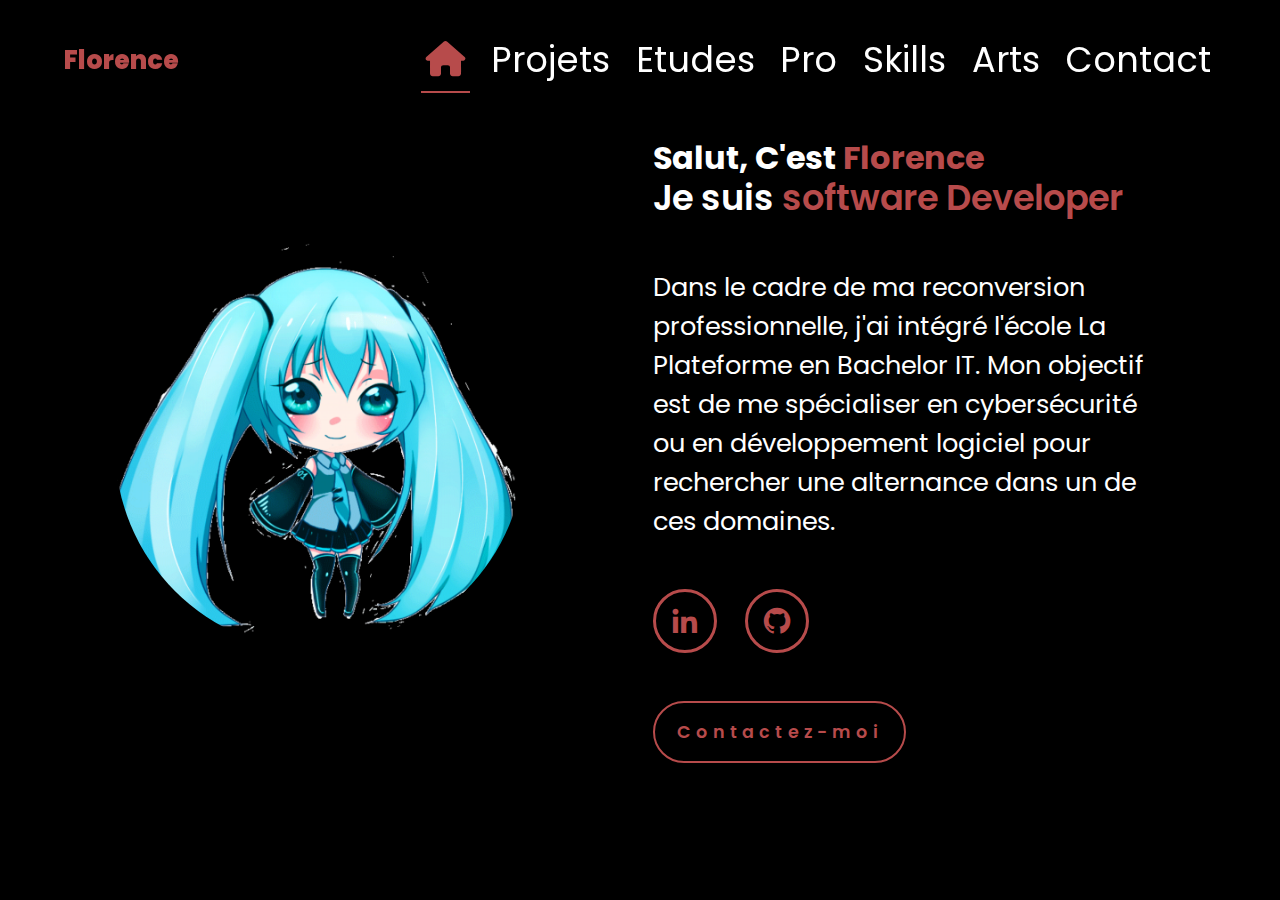
<file: index.html>
<!DOCTYPE html>
<html lang="fr">
    
<head>
    <meta charset="UTF-8">
    <meta name="viewport" content="width=device-width, initial-scale=1.0">
    <link rel="stylesheet" href="https://cdnjs.cloudflare.com/ajax/libs/font-awesome/6.5.2/css/all.min.css">
    <link
      href="https://unpkg.com/boxicons@2.1.4/css/boxicons.min.css"
      rel="stylesheet"
    />
    <link rel="stylesheet" href="./style.css">
    <title>Portfolio Website Navet Florence</title>
</head>
<body>
    <header>
        <a href="#" class="logo">Florence</a>

        <nav>
            <a href="./index.html" class="active"><i class="fa-solid fa-house"></i></a>
            <a href="./projets.html" >Projets</a>
            <a href="./formations.html" >Etudes</a>
            <a href="./Pro.html" >Pro</a>
            <a href="./myskills.html" >Skills</a>
            <a href="./passions.html" >Arts</a>
            <a href="./contact.html" >Contact</a>
        </nav>
    </header>
    <section class="home">
        <div class="home-img">
            <img src="./logo.png" alt="">
        </div>
        <div class="home-content">
            <h1>Salut, C'est <span>Florence</span></h1>
            <h3 class="typing-text">Je suis <span></span></h3>
            <p> Dans le cadre de ma reconversion professionnelle, j'ai intégré
                l'école La Plateforme en Bachelor IT. Mon objectif est de me
                spécialiser en cybersécurité ou en développement logiciel pour
                rechercher une alternance dans un de ces domaines.</p>
            <div class="social-icons">
                <a href="https://www.linkedin.com/in/florence-navet-434131300/"
                ><i class="bx bxl-linkedin"></i
              ></a>
              <a href="https://github.com/Florence-Navet"
                ><i class="bx bxl-github"></i
              ></a>
            </div>
            <a href="#" class="btn">Contactez-moi</a>
        </div>
    </section>
</body>
</html>
</file>
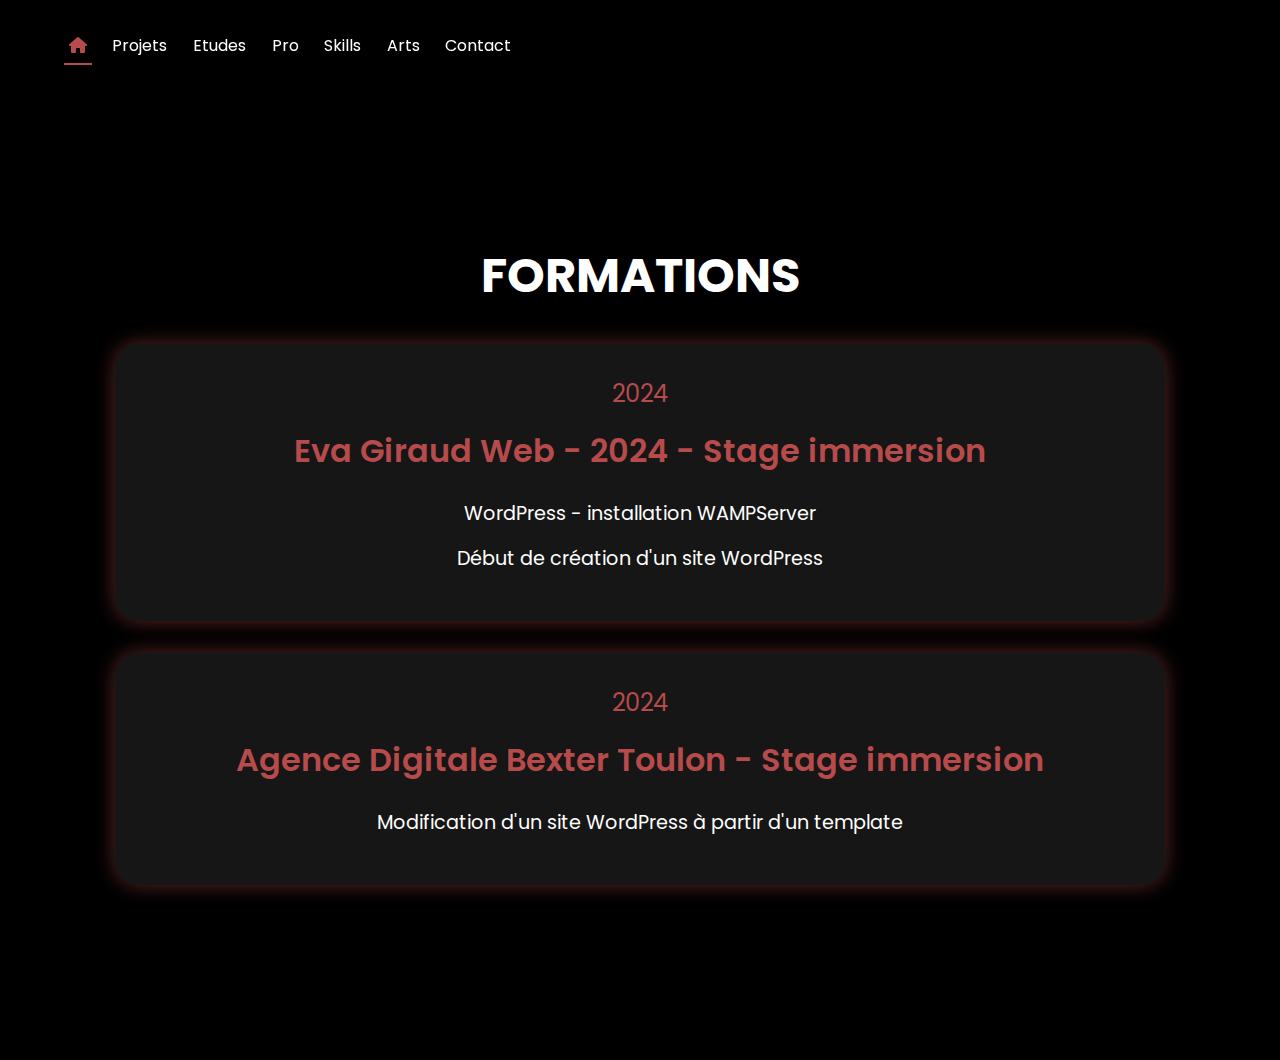
<file: formations.html>
<!DOCTYPE html>
<html lang="en">
<head>
        <meta charset="UTF-8">
        <meta name="viewport" content="width=device-width, initial-scale=1.0">
        <title>Document</title>
        <link rel="stylesheet" href="./formations.css">
        <link rel="stylesheet" href="https://cdnjs.cloudflare.com/ajax/libs/font-awesome/6.5.2/css/all.min.css">
</head>
<body>
  <header>
               
        
    <nav>
      <a href="./index.html" class="active"><i class="fa-solid fa-house"></i></a>
      <a href="./projets.html" >Projets</a>
      <a href="./formations.html" >Etudes</a>
      <a href="./Pro.html" >Pro</a>
      <a href="./myskills.html" >Skills</a>
      <a href="./passions.html" >Arts</a>
      <a href="./contact.html" >Contact</a>
  </nav>
</header>
        <div class="page">
                <h1 class="title">Formations</h1>
    
                <div class="workeduc-box">
                  <div class="workeduc-content">
                    <span class="year"><i class="bx bxs-calendar"></i>2024</span>
                    <h3>Eva Giraud Web - 2024 - Stage immersion</h3>
                    <p>WordPress - installation WAMPServer</p>
                    <p>Début de création d'un site WordPress</p>
                  </div>
    
                  <div class="workeduc-content">
                    <span class="year"><i class="bx bxs-calendar"></i>2024</span>
                    <h3>Agence Digitale Bexter Toulon - Stage immersion</h3>
                    <p>Modification d'un site WordPress à partir d'un template</p>
                  </div>
                </div>
    
        
    
              
              </div>
            </div>
        </div>    
</body>
</html>
</file>
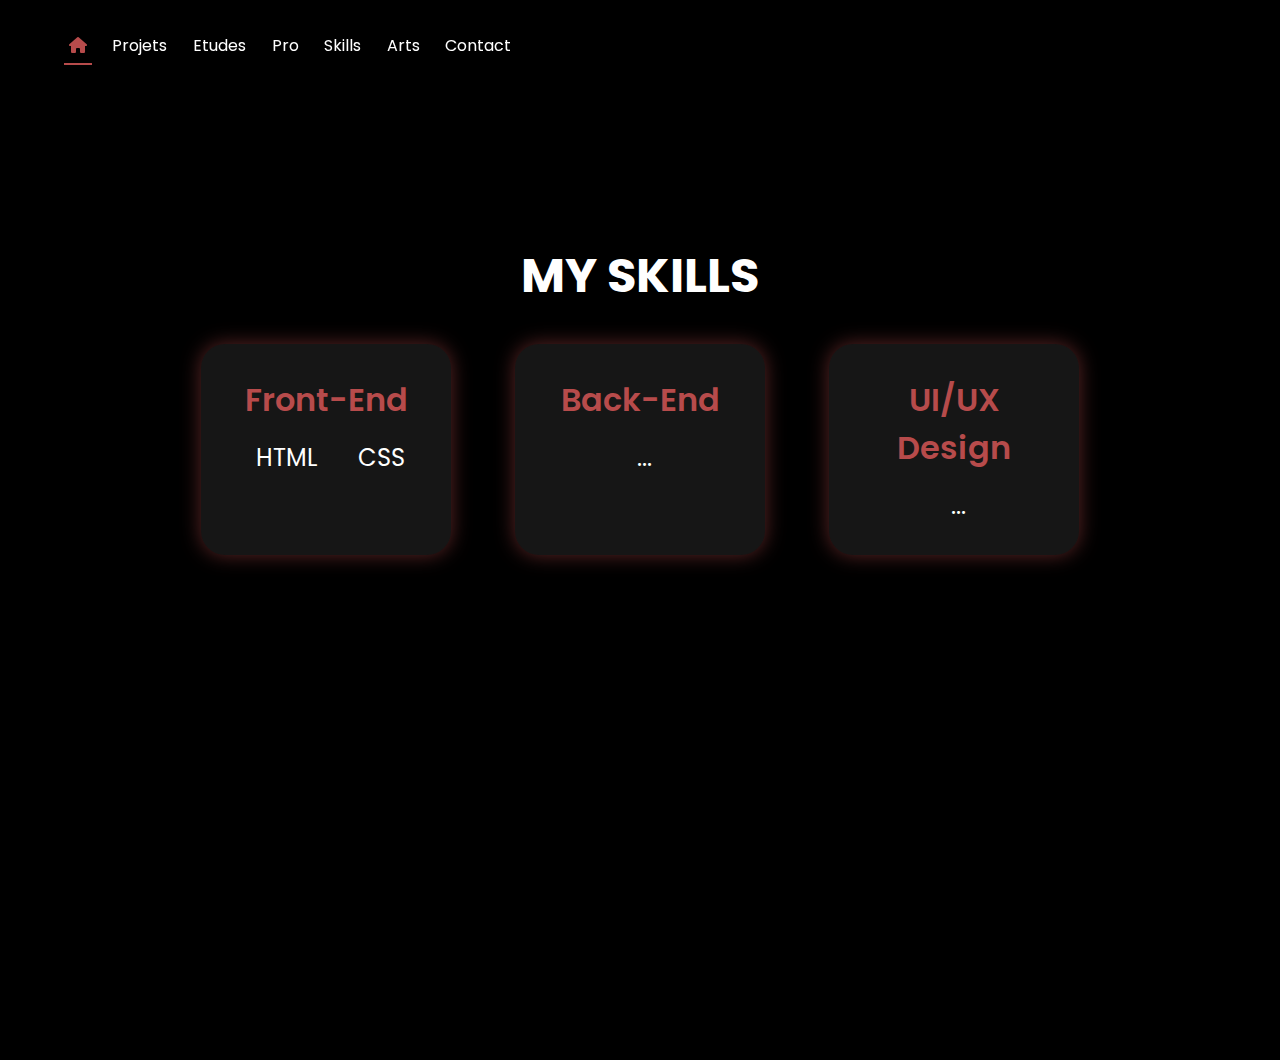
<file: myskills.html>
<!DOCTYPE html>
<html lang="en">
<head>
        <meta charset="UTF-8">
        <meta name="viewport" content="width=device-width, initial-scale=1.0">
        <title>Document</title>
        <link rel="stylesheet" href="./myskillss.css">
        <link rel="stylesheet" href="https://cdnjs.cloudflare.com/ajax/libs/font-awesome/6.5.2/css/all.min.css">
</head>
<body>
  <header>
               
        
    <nav>
      <a href="./index.html" class="active"><i class="fa-solid fa-house"></i></a>
      <a href="./projets.html" >Projets</a>
      <a href="./formations.html" >Etudes</a>
      <a href="./Pro.html" >Pro</a>
      <a href="./myskills.html" >Skills</a>
      <a href="./passions.html" >Arts</a>
      <a href="./contact.html" >Contact</a>
  </nav>
</header>
        <div class="page-back">
                <h1 class="title">My Skills</h1>
    
                <div class="skills-box">
                  <div class="skills-content">
                    <h3>Front-End</h3>
                    <div class="content">
                      <span><i class="bx bxl-html5"></i>HTML</span>
                      <span><i class="bx bxl-css3"></i>CSS</span>
                    </div>
                  </div>
    
                  <div class="skills-content">
                    <h3>Back-End</h3>
                    <div class="content">
                      <span><i class="bx bxl-python"></i>...</span>
                    </div>
                  </div>
    
                  <div class="skills-content">
                    <h3>UI/UX Design</h3>
                    <div class="content">
                      <span><i class="bx bxl-figma"></i>...</span>
                    </div>
                  </div>
                </div>
        </div>        
   
            


        
</body>
</html>
</file>
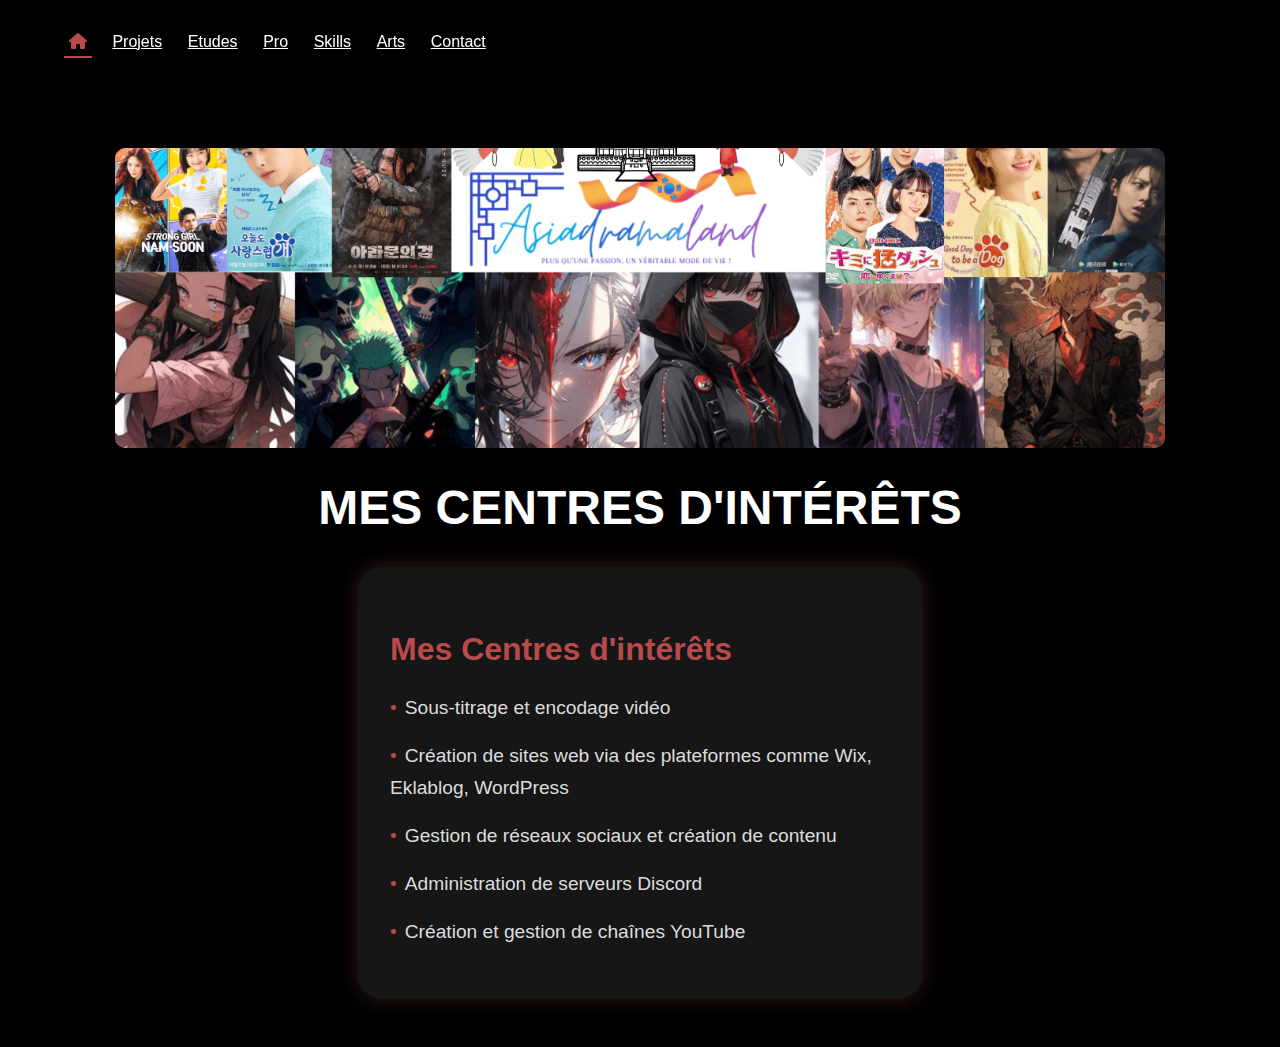
<file: passions.html>
<!DOCTYPE html>
<html lang="en">
<head>
    <meta charset="UTF-8">
    <meta name="viewport" content="width=device-width, initial-scale=1.0">
    <title>Document</title>
    <link rel="stylesheet" href="./passions.css">
    <link rel="stylesheet" href="https://cdnjs.cloudflare.com/ajax/libs/font-awesome/6.5.2/css/all.min.css">
</head>
<body>
    <header>
               
        
        <nav>
            <a href="./index.html" class="active"><i class="fa-solid fa-house"></i></a>
            <a href="./projets.html" >Projets</a>
            <a href="./formations.html" >Etudes</a>
            <a href="./Pro.html" >Pro</a>
            <a href="./myskills.html" >Skills</a>
            <a href="./passions.html" >Arts</a>
            <a href="./contact.html" >Contact</a>
        </nav>
</header>
    
    <div class="page">
        <div class="banner">
            <img src="./site-min.png" alt="siteasiadramaland" />
        </div>
        
        <h1 class="title">Mes centres d'intérêts</h1>

        <div class="portfolio-box">
            <div class="info-box">
                <div class="info-title">
                    <h3>Mes Centres d'intérêts</h3>
                </div>
                <ul>
                    <li>Sous-titrage et encodage vidéo</li>
                    <li>Création de sites web via des plateformes comme Wix, Eklablog, WordPress</li>
                    <li>Gestion de réseaux sociaux et création de contenu</li>
                    <li>Administration de serveurs Discord</li>
                    <li>Création et gestion de chaînes YouTube</li>
                </ul>
            </div>
        </div>
    </div>
</body>
</html>
</file>
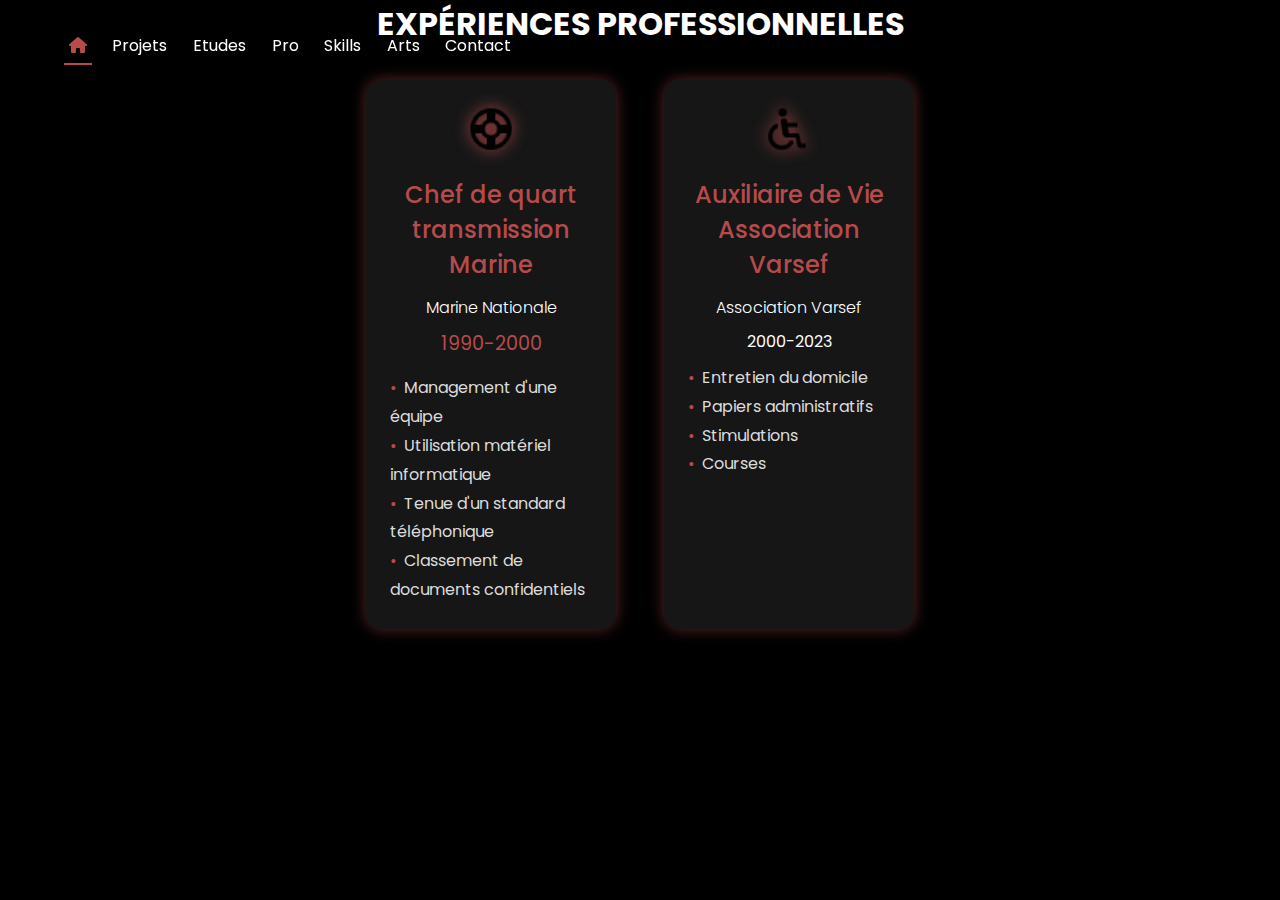
<file: Pro.html>
<!DOCTYPE html>
<html lang="fr">
<head>
        <meta charset="UTF-8">
        <meta name="viewport" content="width=device-width, initial-scale=1.0">
        <title>portefolio Navet Florence</title>
        <link rel="stylesheet" href="./Pro.css">
        <link rel="stylesheet" href="https://cdnjs.cloudflare.com/ajax/libs/font-awesome/6.5.2/css/all.min.css">
</head>
<body>
  <header>
               
    <nav>
      <a href="./index.html" class="active"><i class="fa-solid fa-house"></i></a>
      <a href="./projets.html" >Projets</a>
      <a href="./formations.html" >Etudes</a>
      <a href="./Pro.html" >Pro</a>
      <a href="./myskills.html" >Skills</a>
      <a href="./passions.html" >Arts</a>
      <a href="./contact.html" >Contact</a>
  </nav>
</header>
        <div class="page-front">
                <h1 class="title">Expériences Professionnelles</h1>
    
                <div class="services-box">
                  <div class="services-content">
                    <img
                      src="[data-uri]"
                    />
                    <h3>Chef de quart transmission Marine</h3>
                    <p>Marine Nationale</p>
                    <h5>1990-2000</h5>
                    <ul>
                      <li>Management d'une équipe</li>
                      <li>Utilisation matériel informatique</li>
                      <li>Tenue d'un standard téléphonique</li>
                      <li>Classement de documents confidentiels</li>
                    </ul>
                  </div>
    
                  <div class="services-content">
                    <img
                      src="[data-uri]"
                    />
                    <h3>Auxiliaire de Vie Association Varsef</h3>
                    <p>Association Varsef</p>
                    <p><strong>2000-2023</strong></p>
                    <ul>
                      <li>Entretien du domicile</li>
                      <li>Papiers administratifs</li>
                      <li>Stimulations</li>
                      <li>Courses</li>
                    </ul>
                  </div>
                </div>
        </div>        
        


        
</body>
</html>
</file>
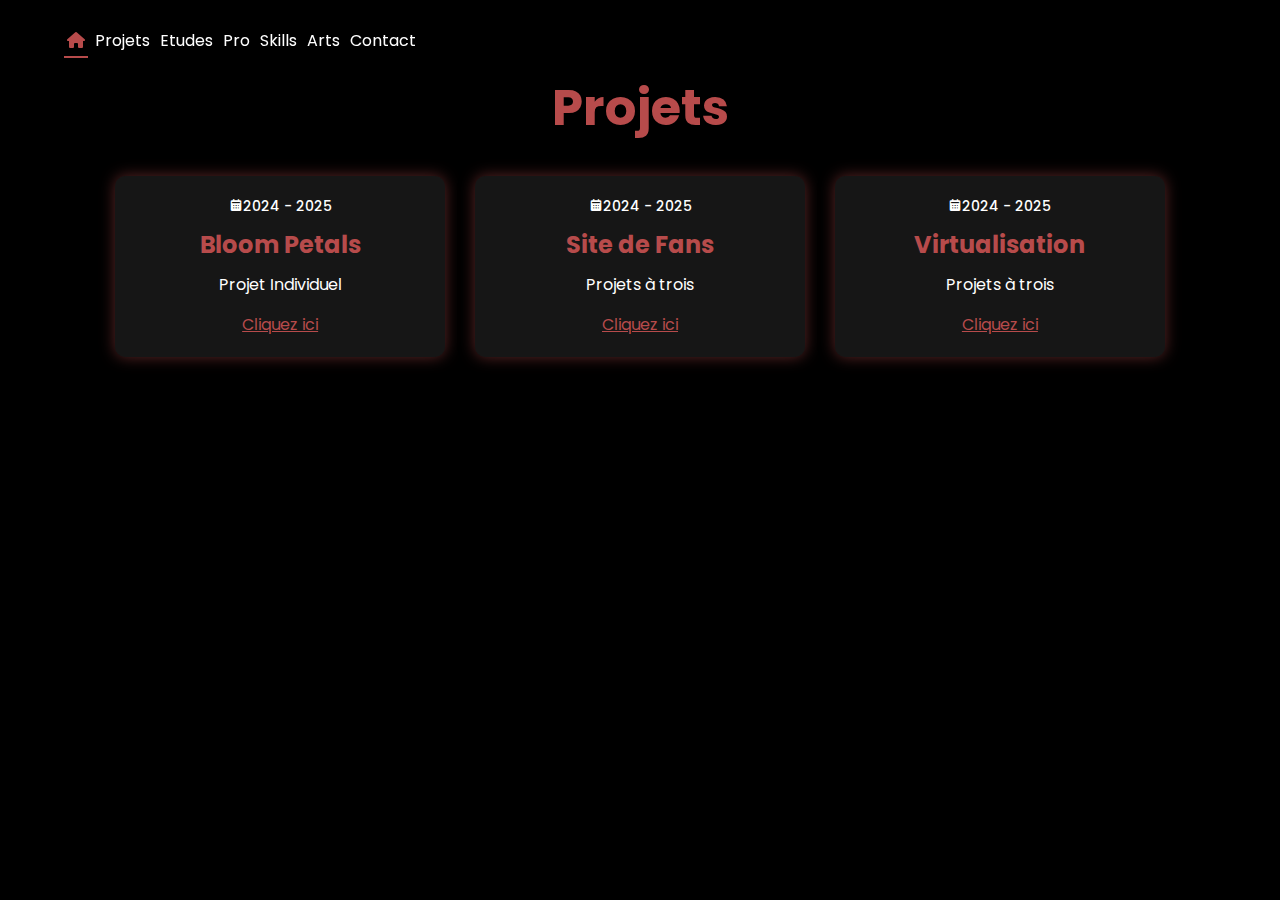
<file: projets.html>
<!DOCTYPE html>
<html lang="fr">
    
<head>
    <meta charset="UTF-8">
    <meta name="viewport" content="width=device-width, initial-scale=1.0">
    <link rel="stylesheet" href="https://cdnjs.cloudflare.com/ajax/libs/font-awesome/6.5.2/css/all.min.css">
    <link
      href="https://unpkg.com/boxicons@2.1.4/css/boxicons.min.css"
      rel="stylesheet"
    />
    <link rel="stylesheet" href="./projets.css">
    <title>Portfolio Website Navet Florence</title>
</head>
<body>
  <header>
               
        
    <nav>
      <a href="./index.html" class="active"><i class="fa-solid fa-house"></i></a>
      <a href="./projets.html" >Projets</a>
      <a href="./formations.html" >Etudes</a>
      <a href="./Pro.html" >Pro</a>
      <a href="./myskills.html" >Skills</a>
      <a href="./passions.html" >Arts</a>
      <a href="./contact.html" >Contact</a>
  </nav>
</header>
    <section class="book">
        <div class="home-content">
                <h1 class="title">Projets</h1>
    
                <div class="workeduc-box">
                  <div class="workeduc-content">
                    <span class="year"
                      ><i class="bx bxs-calendar"></i>2024 - 2025</span
                    >
                    <h3>Bloom Petals</h3>
                    <p>Projet Individuel</p>
                    <a href="https://florence-navet.github.io/BloomPetal/"
                      >Cliquez ici</a
                    >
                  </div>
    
                  <div class="workeduc-content">
                    <span class="year"
                      ><i class="bx bxs-calendar"></i>2024 - 2025</span
                    >
                    <h3>Site de Fans</h3>
                    <p>Projets à trois</p>
                    <a href="https://florence-navet.github.io/SiteFans/"
                      >Cliquez ici</a
                    >
                  </div>
    
                  <div class="workeduc-content">
                    <span class="year"
                      ><i class="bx bxs-calendar"></i>2024 - 2025</span
                    >
                    <h3>Virtualisation</h3>
                    <p>Projets à trois</p>
                    <a href="https://github.com/Florence-Navet/VirtualMachine"
                      >Cliquez ici</a
                    >
                  </div>
                </div>
        </div>        
    
    </section>
</body>
</html>
</file>
<file: style.css>
@import url('https://fonts.googleapis.com/css2?family=Poppins:wght@100;200;300;400;500;600&display=swap');

* {
    margin: 0;
    padding: 0;
    box-sizing: border-box;
    text-decoration: none;
    border: none;
    outline: none;
    font-family: 'Poppins', sans-serif;
}

body {
    width: 100%;
    min-height: 100vh;
    overflow-x: hidden;
    background-color: black;
    color: white;
}

header {
    margin-top: 20px;
    position: fixed;
    top: 0;
    left: 0;
    width: 100%;
    padding: 0.5rem 5%;
    background-color: transparent;
    display: flex;
    justify-content: space-between;
    align-items: center;
    z-index: 100;
}

.logo {
    font-size: 1.6rem; /* Taille réduite pour le logo */
    color: #b74b4b;
    font-weight: 800;
    cursor: pointer;
    transition: 0.5s ease;
}

.logo:hover {
    transform: scale(1.1);
}

nav {
    display: flex;
    gap: 1rem;
}

nav a {
    font-size: 2.2rem;
    color: white;
    font-weight: 400;
    transition: 0.3s ease;
    border-bottom: 2px solid transparent;
    padding: 0.3rem;
}

nav a:hover,
nav a.active {
    color: #b74b4b;
    border-bottom: 2px solid #b74b4b;
}

.page-front {
    text-align: center;
}

.title {
    font-size: 2rem;
    color: white;
    font-weight: 700;
    margin-bottom: 2rem;
    text-transform: uppercase;
}

.services-box {
    display: flex;
    justify-content: center;
    gap: 3rem;
    flex-wrap: wrap;
}

.services-content {
    background-color: #161616;
    padding: 1.5rem;
    border-radius: 1rem;
    box-shadow: 0 0 15px rgba(183, 75, 75, 0.5);
    max-width: 250px;
    text-align: center;
    transition: transform 0.3s ease, box-shadow 0.3s ease;
}

.services-content:hover {
    transform: scale(1.05);
    box-shadow: 0 0 30px rgba(183, 75, 75, 0.7);
}

.services-content img {
    width: 50px;
    height: 50px;
    margin-bottom: 1rem;
    filter: drop-shadow(0 0 8px #b74b4b);
}

.services-content h3 {
    font-size: 1.5rem;
    margin-bottom: 0.8rem;
    color: #b74b4b;
    font-weight: 500;
}

.services-content p {
    font-size: 1rem;
    margin-bottom: 0.6rem;
    font-weight: 300;
    color: white;
}

.services-content h5 {
    font-size: 1.2rem;
    margin-bottom: 1rem;
    color: #b74b4b;
    font-weight: 400;
}

.services-content ul {
    list-style: none;
    text-align: left;
    font-size: 1rem;
    line-height: 1.8rem;
    color: #dcdcdc;
    padding: 0;
}

.services-content ul li::before {
    content: "•";
    color: #b74b4b;
    margin-right: 0.5rem;
}

@media (max-width: 768px) {
    .logo {
        display: none;
    }
    header {
        padding: 0.5rem 3%;
    }

    

    nav {
        gap: 0.5rem;
    }

    nav a {
        font-size: 0.9rem;
    }

    .services-box {
        flex-direction: column;
        align-items: center;
    }

    .services-content {
        max-width: 90%;
    }
}

section {
    min-height: 100vh;
    padding: 5rem 9% 5rem;
}

.home {
    display: flex;
    justify-content: center;
    align-items: center;
    gap: 8rem;
    background-color: black;
}

.home .home-content h1 {
    font-size: 2.rem; /* Taille réduite */
    font-weight: 700;
    line-height: 1.3;
}

.home .home-content h3 {
    font-size: 2.2rem; /* Taille réduite */
    font-weight: 600;
    line-height: 1.1;
}

span {
    color: #b74b4b;
}



.home-content p {
    margin-top: 50px;
    font-size: 1.6rem;
}

.home-img {
    border-radius: 50%;
}

.home-img img {
    position: relative;
    width: 32vw;
    border-radius: 50%;
    box-shadow: 0 0 25px solid #b74b4b;
    cursor: pointer;
    transition: 0.2s linear;
}

.home-img img:hover {
    font-size: 1.8rem;
    font-weight: 500;
}

.social-icons a {
    display: inline-flex;
    justify-content: center;
    align-items: center;
    width: 4rem;
    height: 4rem;
    background-color: transparent;
    border: 0.2rem solid #b74b4b;
    font-size: 2rem;
    border-radius: 50%;
    margin: 3rem 1.5rem 3rem 0;
    transition: 0.3s ease;
    color: #b74b4b;
}

.social-icons a:hover {
    color: black;
    transform: scale(1.3) translateY(-5px);
    background-color: #b74b4b;
    box-shadow: 0 0 25px #b74b4b;
}

.btn {
    display: inline-block;
    padding: 1rem 1.4rem;
    background-color: black;
    border-radius: 4rem;
    font-size: 1.1rem;
    color: #b74b4b;
    letter-spacing: 0.3rem;
    font-weight: 600;
    border: 2px solid #b74b4b;
    transition: 0.3s ease;
    cursor: pointer;
}

.btn:hover {
    transform: scale3d(1.03);
    background-color: #b74b4b;
    color: black;
    box-shadow: 0 0 25px #b74b4b;
}

.typing-text {
    font-size: 30px;
    font-weight: 600;
    min-width: 120px;
}

.typing-text span {
    position: relative;
}

.typing-text span::before {
    content: "software Developer";
    color: #b74b4b;
    animation: words 20s infinite;
}

.typing-text span::after {
    content: "";
    background-color: black;
    position: absolute;
    width: calc(100% + 8px);
    height: 100%;
    border-left: 3px solid black;
    right: -8;
    animation: cursor 0.6s infinite;
}

@keyframes cursor {
    to {
        border-left: 3px solid #b74b4b;
    }
}

@keyframes words {
    0%, 20% {
        content: "web developper";
    }
    21%, 40% {
        content: "en cybersécurité";
    }
    41%, 60% {
        content: "developpeur logiciel";
    }
    61%, 80% {
        content: "spécialiste python";
    }
    81%, 100% {
        content: "en recherche d'alternance";
    }
}

@media (max-width: 1000px) {
    .home {
        gap: 4rem;
    }
}

@media(max-width: 995px) {
    nav {
        gap: 0.1rem;
    }

    nav a {
        font-size: 0.5rem;
    }

    .home {
        flex-direction: column;
        margin: 4rem 3rem;
    }

    .home .home-content h3 {
        font-size: 2.5rem;
    }

    .home-content h1 {
        font-size: 5rem;
    }

    .home-img img {
        width: 65vw;
        margin-top: 4rem;
        
    }
}
</file>
<file: formations.css>
@import url('https://fonts.googleapis.com/css2?family=Poppins:wght@100;200;300;400;500;600&display=swap');

* {
    margin: 0;
    padding: 0;
    box-sizing: border-box;
    text-decoration: none;
    border: none;
    outline: none;
    font-family: 'Poppins', sans-serif;
}

body {
    width: 100%;
    min-height: 100vh;
    overflow-x: hidden;
    background-color: black;
    color: white;
}

header {
    margin-top: 20px;
    position: fixed;
    top: 0;
    left: 0;
    width: 100%;
    padding: 0.5rem 5%;
    background-color: transparent;
    display: flex;
    justify-content: space-between;
    align-items: center;
    z-index: 100;
}


nav {
    display: flex;
    gap: 1rem;
}

nav a {
    font-size: 1rem;
    color: white;
    font-weight: 400;
    transition: 0.3s ease;
    border-bottom: 2px solid transparent;
    padding: 0.3rem;
}

nav a:hover,
nav a.active {
    color: #b74b4b;
    border-bottom: 2px solid #b74b4b;
}

.page {
    margin-top: 10rem; /* Pour compenser la position fixe de l'en-tête */
    padding: 5rem 9%;
    min-height: 100vh;
}

.title {
    font-size: 3rem;
    color: white;
    font-weight: 700;
    margin-bottom: 2rem;
    text-transform: uppercase;
    text-align: center;
}

.workeduc-box {
    display: flex;
    flex-direction: column;
    gap: 2rem;
}

.workeduc-content {
    background-color: #161616;
    padding: 2rem;
    border-radius: 1.5rem;
    box-shadow: 0 0 20px rgba(183, 75, 75, 0.5);
    text-align: center;
    transition: transform 0.3s ease, box-shadow 0.3s ease;
}

.workeduc-content:hover {
    transform: scale(1.05);
    box-shadow: 0 0 40px rgba(183, 75, 75, 0.7);
}

.workeduc-content .year {
    font-size: 1.5rem;
    color: #b74b4b;
    display: block;
    margin-bottom: 1rem;
}

.workeduc-content h3 {
    font-size: 2rem;
    margin-bottom: 1.5rem;
    color: #b74b4b;
    font-weight: 600;
}

.workeduc-content p {
    font-size: 1.2rem;
    margin-bottom: 1rem;
    color: white;
    font-weight: 400;
}

/* Responsive Design */
@media (max-width: 995px) {
    nav {
      gap: 0.3rem;
    }
  
    nav a {
      font-size: 0.9rem !important;
    }
}   
@media (max-width: 768px) {
  
    

    .workeduc-box {
        gap: 1.5rem;
    }

    .workeduc-content {
        max-width: 90%;
    }

    .title {
        font-size: 2.5rem;
    }

    .workeduc-content h3 {
        font-size: 1.8rem;
    }

    .workeduc-content p {
        font-size: 1rem;
    }
}
</file>
<file: myskillss.css>
@import url('https://fonts.googleapis.com/css2?family=Poppins:wght@100;200;300;400;500;600&display=swap');

* {
    margin: 0;
    padding: 0;
    box-sizing: border-box;
    text-decoration: none;
    border: none;
    outline: none;
    font-family: 'Poppins', sans-serif;
}

body {
    width: 100%;
    min-height: 100vh;
    overflow-x: hidden;
    background-color: black;
    color: white;
}

header {
    margin-top: 20px;
    position: fixed;
    top: 0;
    left: 0;
    width: 100%;
    padding: 0.5rem 5%;
    background-color: transparent;
    display: flex;
    justify-content: space-between;
    align-items: center;
    z-index: 100;
}


nav {
    display: flex;
    gap: 1rem;
}

nav a {
    font-size: 1rem;
    color: white;
    font-weight: 400;
    transition: 0.3s ease;
    border-bottom: 2px solid transparent;
    padding: 0.3rem;
}

nav a:hover,
nav a.active {
    color: #b74b4b;
    border-bottom: 2px solid #b74b4b;
}

.page-back {
    margin-top: 10rem; /* Pour compenser la position fixe de l'en-tête */
    padding: 5rem 9%;
    min-height: 100vh;
}

.title {
    font-size: 3rem;
    color: white;
    font-weight: 700;
    margin-bottom: 2rem;
    text-transform: uppercase;
    text-align: center;
}

.skills-box {
    display: flex;
    justify-content: center;
    gap: 4rem;
    flex-wrap: wrap;
}

.skills-content {
    background-color: #161616;
    padding: 2rem;
    border-radius: 1.5rem;
    box-shadow: 0 0 20px rgba(183, 75, 75, 0.5);
    text-align: center;
    transition: transform 0.3s ease, box-shadow 0.3s ease;
    width: 250px;
    margin-bottom: 2rem;
}

.skills-content:hover {
    transform: scale(1.05);
    box-shadow: 0 0 40px rgba(183, 75, 75, 0.7);
}

.skills-content h3 {
    font-size: 2rem;
    margin-bottom: 1rem;
    color: #b74b4b;
    font-weight: 600;
}

.skills-content .content {
    display: flex;
    justify-content: center;
    gap: 2rem;
}

.skills-content .content span {
    font-size: 1.5rem;
    color: white;
    font-weight: 400;
}

.skills-content .content i {
    color: #b74b4b;
    margin-right: 0.5rem;
}
@media (max-width: 995px) {
    nav {
      gap: 0.3rem;
    }
  
    nav a {
      font-size: 0.9rem !important;
    }
  } 
@media (max-width: 768px) {
   

    .skills-box {
        gap: 2rem;
        flex-direction: column;
        align-items: center;
    }

    .skills-content {
        max-width: 90%;
    }

    .title {
        font-size: 2.5rem;
    }

    .skills-content h3 {
        font-size: 1.8rem;
    }

    .skills-content .content span {
        font-size: 1.2rem;
    }

    .skills-content .content i {
        font-size: 2rem;
    }
}
</file>
<file: passions.css>
/* Harmonisation générale */
body {
  font-family: "Poppins", sans-serif;
  background-color: black;
  color: white;
  margin: 0;
  padding: 0;
}

/* Header */
header {
  margin-top: 20px;
  position: fixed;
  top: 0;
  left: 0;
  width: 100%;
  padding: 0.5rem 5%;
  background-color: transparent;
  display: flex;
  justify-content: space-between;
  align-items: center;
  z-index: 100;
}

nav {
  display: flex;
  gap: 1rem;
}

nav a {
  font-size: 1rem;
  color: white;
  font-weight: 400;
  transition: 0.3s ease;
  border-bottom: 2px solid transparent;
  padding: 0.3rem;
}

nav a:hover,
nav a.active {
  color: #b74b4b;
  border-bottom: 2px solid #b74b4b;
}

/* Main Content */
.page {
  margin-top: 100px;
  padding: 3rem 9%;
}

.title {
  font-size: 3rem;
  font-weight: 700;
  margin-top: 2rem;
  margin-bottom: 2rem;
  text-transform: uppercase;
  color: #fff;
  text-align: center;
}

/* Banner Image */
.banner {
  width: 100%;
  height: 300px;
  overflow: hidden;
  border-radius: 10px;
  box-shadow: 0 10px 30px rgba(0, 0, 0, 0.5);
  margin-bottom: 2rem;
}

.banner img {
  width: 100%;
  height: 100%;
  object-fit: cover;
  object-position: center;
}

/* Portfolio Box */
.portfolio-box {
  display: flex;
  justify-content: center;
  gap: 4rem;
  flex-wrap: wrap;
}

.info-box {
  flex: 1;
  max-width: 500px;
  background-color: #161616;
  padding: 2rem;
  border-radius: 1.5rem;
  box-shadow: 0 0 20px rgba(183, 75, 75, 0.3);
  text-align: left;
  transition: transform 0.3s ease, box-shadow 0.3s ease;
}

.info-box:hover {
  transform: scale(1.05);
  box-shadow: 0 0 40px rgba(183, 75, 75, 0.7);
}

.info-title h3 {
  font-size: 2rem;
  color: #b74b4b;
  font-weight: 600;
  margin-bottom: 1.5rem;
}

ul {
  list-style: none;
  font-size: 1.2rem;
  line-height: 2rem;
  color: #dcdcdc;
  padding: 0;
}

ul li {
  margin-bottom: 1rem;
}

ul li::before {
  content: "•";
  color: #b74b4b;
  margin-right: 0.5rem;
}

/* Responsive Design */
@media (max-width: 995px) {
  nav {
    gap: 0.3rem;
  }

  nav a {
    font-size: 0.9rem !important;
  }
}

@media (max-width: 768px) {
  .portfolio-box {
    flex-direction: column;
    align-items: center;
  }

  .info-box {
    max-width: 100%;
    margin-bottom: 2rem;
  }

  .title {
    font-size: 2.5rem;
  }
}
</file>
<file: Pro.css>
@import url('https://fonts.googleapis.com/css2?family=Poppins:wght@100;200;300;400;500;600&display=swap');

* {
    margin: 0;
    padding: 0;
    box-sizing: border-box;
    text-decoration: none;
    border: none;
    outline: none;
    font-family: 'Poppins', sans-serif;
}

body {
    width: 100%;
    min-height: 100vh;
    overflow-x: hidden;
    background-color: black;
    color: white;
}

header {
    margin-top: 20px;
    position: fixed;
    top: 0;
    left: 0;
    width: 100%;
    padding: 0.5rem 5%;
    background-color: transparent;
    display: flex;
    justify-content: space-between;
    align-items: center;
    z-index: 100;
}


nav {
    display: flex;
    gap: 1rem;
}

nav a {
    font-size: 1rem;
    color: white;
    font-weight: 400;
    transition: 0.3s ease;
    border-bottom: 2px solid transparent;
    padding: 0.3rem;
}

nav a:hover,
nav a.active {
    color: #b74b4b;
    border-bottom: 2px solid #b74b4b;
}

section {
    min-height: 100vh;
    padding: 5rem 9%;
}

.page-front {
    text-align: center;
}

.title {
    font-size: 2rem;
    color: white;
    font-weight: 700;
    margin-bottom: 2rem;
    text-transform: uppercase;
}

.services-box {
    display: flex;
    justify-content: center;
    gap: 3rem;
    flex-wrap: wrap;
}

.services-content {
    background-color: #161616;
    padding: 1.5rem;
    border-radius: 1rem;
    box-shadow: 0 0 15px rgba(183, 75, 75, 0.5);
    max-width: 250px;
    text-align: center;
    transition: transform 0.3s ease, box-shadow 0.3s ease;
}

.services-content:hover {
    transform: scale(1.05);
    box-shadow: 0 0 30px rgba(183, 75, 75, 0.7);
}

.services-content img {
    width: 50px;
    height: 50px;
    margin-bottom: 1rem;
    filter: drop-shadow(0 0 8px #b74b4b);
}

.services-content h3 {
    font-size: 1.5rem;
    margin-bottom: 0.8rem;
    color: #b74b4b;
    font-weight: 500;
}

.services-content p {
    font-size: 1rem;
    margin-bottom: 0.6rem;
    font-weight: 300;
    color: white;
}

.services-content h5 {
    font-size: 1.2rem;
    margin-bottom: 1rem;
    color: #b74b4b;
    font-weight: 400;
}

.services-content ul {
    list-style: none;
    text-align: left;
    font-size: 1rem;
    line-height: 1.8rem;
    color: #dcdcdc;
    padding: 0;
}

.services-content ul li::before {
    content: "•";
    color: #b74b4b;
    margin-right: 0.5rem;
}

@media (max-width: 995px) {
    nav {
      gap: 0.3rem;
    }
  
    nav a {
      font-size: 0.9rem !important;
    }
  }
@media (max-width: 768px) {
   

    .services-box {
        flex-direction: column;
        align-items: center;
    }

    .services-content {
        max-width: 90%;
    }
}
</file>
<file: projets.css>
@import url("https://fonts.googleapis.com/css2?family=Poppins:wght@100;200;300;400;500;600&display=swap");

* {
  margin: 0;
  padding: 0;
  box-sizing: border-box;
  text-decoration: none;
  border: none;
  outline: none;
  font-family: "Poppins", sans-serif;
}

html {
  font-size: 62.5%;
}

body {
  width: 100%;
  min-height: 100vh;
  overflow-x: hidden;
  background-color: black;
  color: white;
}

header {
  margin-top: 20px;
  position: fixed;
  top: 0;
  left: 0;
  width: 100%;
  padding: 0.5rem 5%;
  background-color: transparent;
  display: flex;
  justify-content: space-between;
  align-items: center;
  z-index: 100;
}

nav {
  display: flex;
  gap: 0.4rem;
}

nav a {
  font-size: 1.6rem;
  color: white;
  font-weight: 400;
  transition: 0.3s ease;
  border-bottom: 2px solid transparent;
  padding: 0.3rem;
}

nav a:hover,
nav a.active {
  color: #b74b4b;
  border-bottom: 2px solid #b74b4b;
}

section.book {
  padding: 7rem 9% 5rem;
  min-height: 100vh;
}

.home-content {
  text-align: center;
}

.title {
  font-size: 5rem;
  font-weight: 700;
  margin-bottom: 3rem;
  color: #b74b4b;
}

.workeduc-box {
  display: grid;
  grid-template-columns: repeat(auto-fit, minmax(30rem, 1fr));
  gap: 3rem;
  margin-top: 3rem;
}

.workeduc-content {
  background-color: #161616;
  padding: 2rem;
  border-radius: 1rem;
  box-shadow: 0 0 15px rgba(183, 75, 75, 0.5);
  text-align: center;
  transition: transform 0.3s ease;
}

.workeduc-content:hover {
  transform: scale(1.05);
  box-shadow: 0 0 25px rgba(183, 75, 75, 0.8);
}

.workeduc-content .year {
  display: inline-block;
  margin-bottom: 1rem;
  color: white;
  font-size: 1.4rem;
  font-weight: 500;
}

.workeduc-content h3 {
  font-size: 2.4rem;
  color: #b74b4b;
  margin-bottom: 1rem;
}

.workeduc-content p {
  font-size: 1.6rem;
  margin-bottom: 1.5rem;
  color: white;
}

.workeduc-content a {
  font-size: 1.6rem;
  color: #b74b4b;
  text-decoration: underline;
  transition: 0.3s ease;
}

.workeduc-content a:hover {
  color: white;
  text-decoration: none;
}

@media (max-width: 995px) {
  nav {
    gap: 0.3rem;
  }

  nav a {
    font-size: 0.9rem !important;
  }
}

@media (max-width: 768px) {
  .title {
    font-size: 4rem;
  }

  .workeduc-content {
    padding: 1.5rem;
  }

  .workeduc-content h3 {
    font-size: 2rem;
  }

  .workeduc-content p {
    font-size: 1.4rem;
  }

  .workeduc-content a {
    font-size: 1.4rem;
  }
}
</file>
